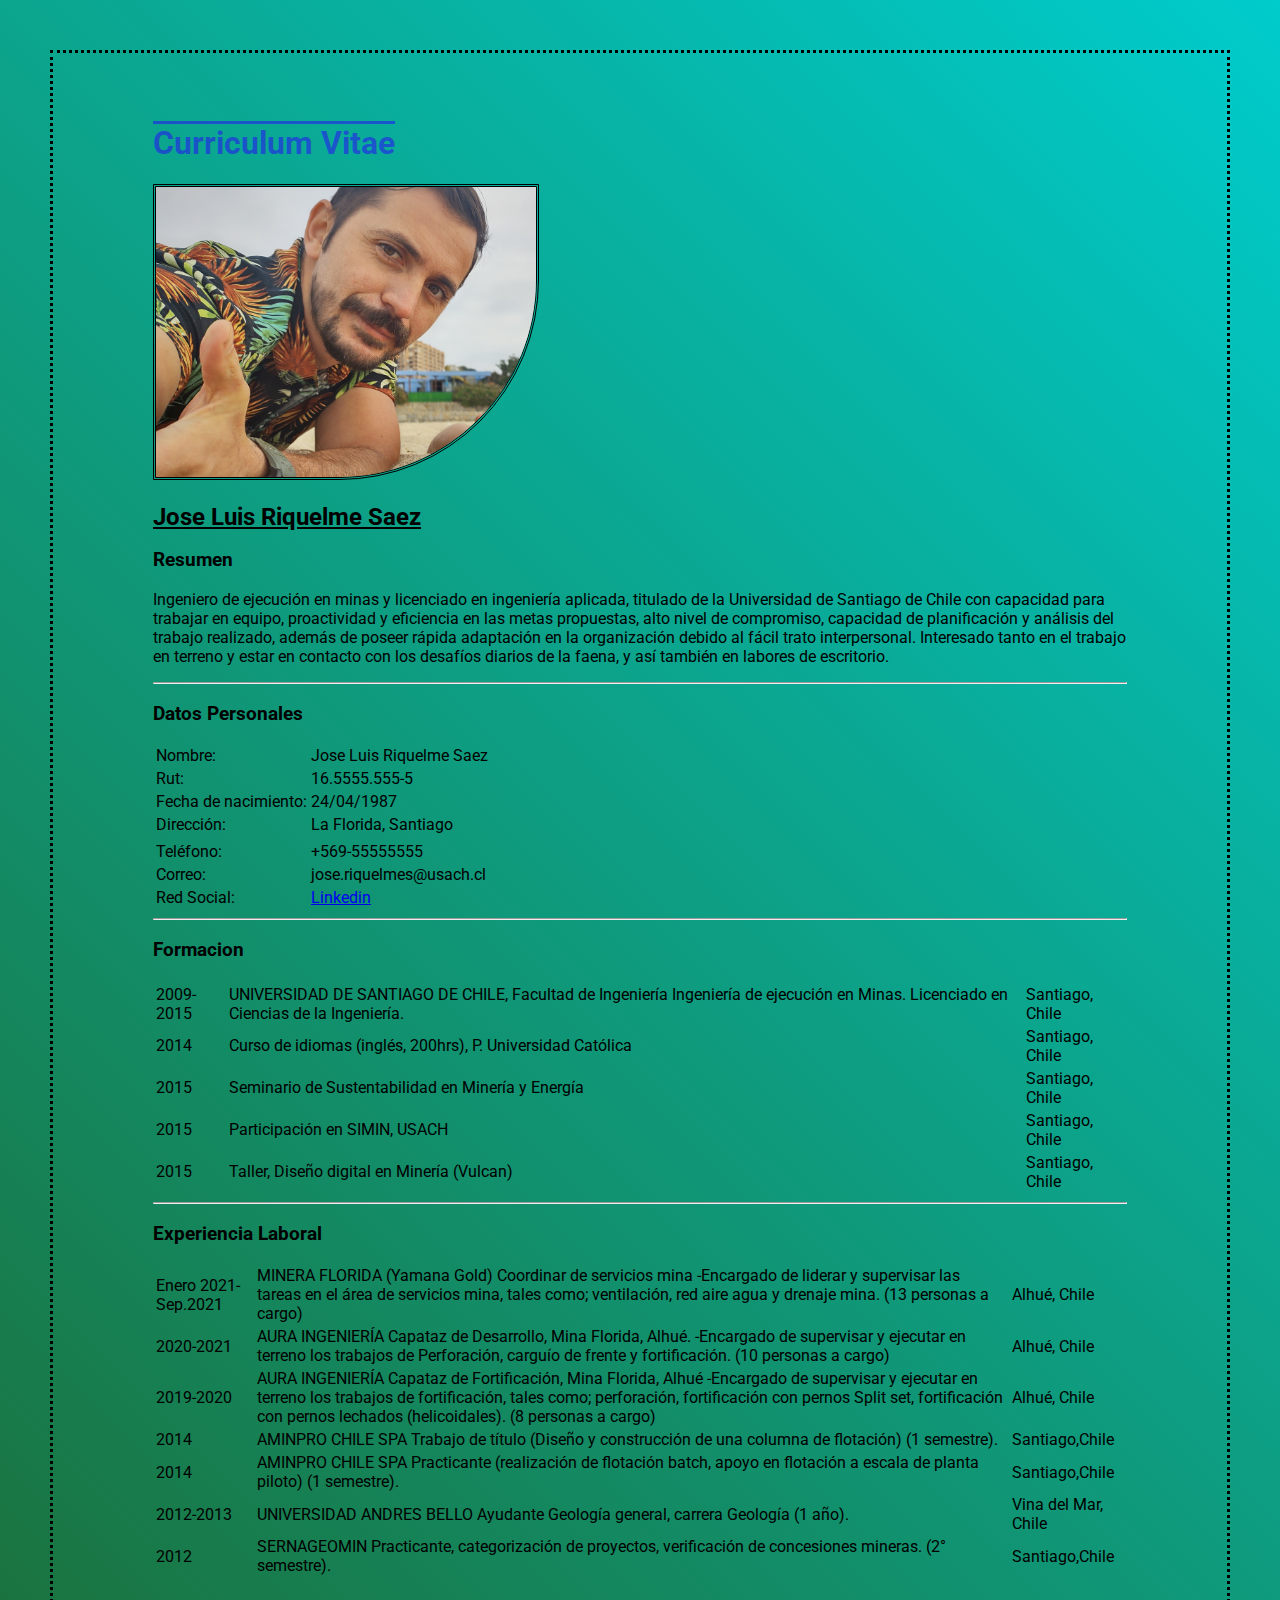
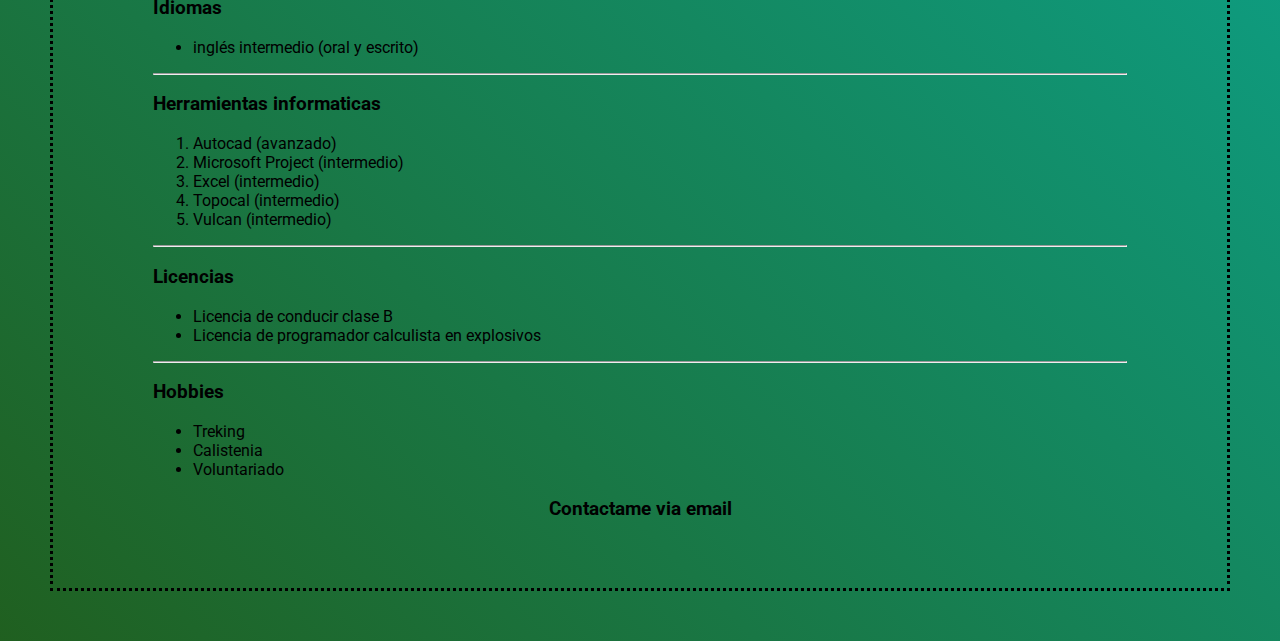
<file: index.html>
<!DOCTYPE html>
<html lang="es">
<head>
    <meta charset="UTF-8">
    <meta http-equiv="X-UA-Compatible" content="IE=edge">
    <meta name="viewport" content="width=device-width, initial-scale=1.0">
    <title>MyCV</title>
    <link href="https://fonts.googleapis.com/css2?family=Roboto:wght@100;300;500&family=Updock&display=swap" rel="stylesheet">
    <link rel="stylesheet" href="assets/css/style.css">
</head>
<body>
    <h1>Curriculum Vitae</h1>
    <div class="foto"><img src="assets/imgs/jlrs.jpg" alt="rostro de hombre en la playa">
    </div>
    <br>
    <h2>Jose Luis Riquelme Saez</h2>
    <h3>Resumen</h3>
    <p>Ingeniero de ejecución en minas y licenciado en ingeniería aplicada, titulado de la Universidad de Santiago de 
        Chile con capacidad para trabajar en equipo, proactividad y eficiencia en las metas propuestas, alto nivel de 
        compromiso, capacidad de planificación y análisis del trabajo realizado, además de poseer rápida adaptación 
        en la organización debido al fácil trato interpersonal. Interesado tanto en el trabajo en terreno y estar en 
        contacto con los desafíos diarios de la faena, y así también en labores de escritorio.
        </p>
    
        <hr>
    <h3>Datos Personales</h3>
    <table>
        <tr>
            <td>Nombre:</td>
            <td>Jose Luis Riquelme Saez</td>
        </tr>
        <tr>
            <td>Rut:</td>
            <td>16.5555.555-5</td>
        </tr>
        <tr>
            <td>Fecha de nacimiento:</td>
            <td>24/04/1987</td>
        </tr>
        <tr>
            <td>Dirección:</td>
            <td>La Florida, Santiago</td>
        </tr>
        <tr>
            <td></td>
            <td></td>
        </tr>
        <tr>
            <td>Teléfono:</td>
            <td>+569-55555555</td>
        </tr>
        <tr>
            <td>Correo:</td>
            <td>jose.riquelmes@usach.cl</td>
        </tr>
        <tr>
            <td>Red Social:</td>
            <td><a href="https://www.linkedin.com/in/jose-luis-riquelme-saez" target="_blank" rel="noopener noreferrer">Linkedin</a></td>
        </tr>
     </table>
     <hr>
    <h3>Formacion</h3>
    <table>
        <tr>

        </tr>
        <tr>
            <td>2009-2015</td>
            <td>UNIVERSIDAD DE SANTIAGO DE CHILE, Facultad de Ingeniería 
                Ingeniería de ejecución en Minas. 
                Licenciado en Ciencias de la 
                Ingeniería.
                </td>
            <td>Santiago, Chile</td>
        </tr>
        <tr>
            <td>2014</td>
            <td>Curso de idiomas (inglés, 200hrs), P. Universidad Católica </td>
            <td>Santiago, Chile</td>
        </tr>
        <tr>
            <td>2015</td>
            <td>Seminario de Sustentabilidad en Minería y Energía</td>
            <td>Santiago, Chile</td>
        </tr>
        <tr>
            <td>2015</td>
            <td>Participación en SIMIN, USACH</td>
            <td>Santiago, Chile</td>
        </tr>
        <tr>
            <td>2015</td>
            <td>Taller, Diseño digital en Minería (Vulcan) </td>
            <td>Santiago, Chile</td>
        </tr>
    </table>
    <hr>
    <h3>Experiencia Laboral</h3>
    <table>
        <tr>
            <td>Enero 2021-Sep.2021</td>
            <td>MINERA FLORIDA (Yamana Gold)
                Coordinar de servicios mina
                -Encargado de liderar y supervisar las tareas en el área de 
                servicios mina, tales como; ventilación, red aire agua y drenaje 
                mina. (13 personas a cargo)</td>
            <td>Alhué, Chile</td>
        </tr>
        <tr>
            <td>2020-2021</td>
            <td>AURA INGENIERÍA
                Capataz de Desarrollo, Mina Florida, Alhué.
                -Encargado de supervisar y ejecutar en terreno los trabajos de 
                Perforación, carguío de frente y fortificación.
                (10 personas a cargo)</td>
            <td>Alhué, Chile</td>
        </tr>
        <tr>
            <td>2019-2020</td>
            <td>AURA INGENIERÍA 
                Capataz de Fortificación, Mina Florida, Alhué
                -Encargado de supervisar y ejecutar en terreno los trabajos de 
                fortificación, tales como; perforación, fortificación con pernos 
                Split set, fortificación con pernos lechados (helicoidales).
                (8 personas a cargo)</td>
            <td>Alhué, Chile
            </td>
        </tr>
        <tr>
            <td>2014</td>
            <td>AMINPRO CHILE SPA
                Trabajo de título 
                (Diseño y construcción de una columna de flotación) 
                (1 semestre). </td>
            <td>Santiago,Chile</td>
        </tr>
        <tr>
            <td> 2014</td>
            <td>AMINPRO CHILE SPA
                Practicante 
                (realización de flotación batch, apoyo en flotación a escala de planta piloto) 
                (1 semestre).
            </td>
            <td>Santiago,Chile</td>
        </tr>
        <tr>
            <td>2012-2013</td>
            <td>UNIVERSIDAD ANDRES BELLO
                Ayudante Geología general, carrera Geología (1 año). </td>
            <td>Vina del Mar, Chile</td>
        </tr>
        <tr>
            <td>2012</td>
            <td>SERNAGEOMIN
                Practicante, categorización de proyectos, verificación de
                concesiones mineras. (2° semestre).</td>
            <td>Santiago,Chile</td>
        </tr>
    </table>
    <h3>Idiomas</h3>
    <ul>
        <li>inglés intermedio (oral y escrito)</li>
    </ul>
    <hr>
    <h3>Herramientas informaticas</h3>
    <ol>
        <li>Autocad (avanzado)</li>
        <li>Microsoft Project (intermedio)</li>
        <li>Excel (intermedio)</li>
        <li>Topocal (intermedio)</li>
        <li>Vulcan (intermedio)</li>
    </ol>
    <hr>
    <h3>Licencias</h3>
    <ul>
        <li>Licencia de conducir clase B</li>
        <li>Licencia de programador calculista en explosivos</li>
    </ul>
    <hr>
    <h3>Hobbies</h3>
    <ul>
        <li>Treking</li>
        <li>Calistenia</li>
        <li>Voluntariado</li>
    </ul>
</body>
<footer>
<h3 class="footer">Contactame via email</a></h3>
</footer>
</html>
</file>
<file: assets/css/style.css>
body{ 
    font-family: 'Roboto', sans-serif;
    background:linear-gradient(45deg,hsla(120deg,50%,25%,1),hsla(180deg,100%,40%,1));
    padding:50px 100px;
    border-style: dotted;
    margin: 50px;
    min-width: 200px;
  
}  
img{
    width:auto; max-width: 380px;
    border-end-end-radius: 200px;
    border-style: double;
   
}

h1 {
    color: hsla(250,100%,50%,0.5);
    text-decoration: overline;
    display: inline-block;
    
}
h2{
    display: inline;
    text-decoration: underline;
}
table{
    background-image: url();
}
.footer{
    text-align:center;
}
</file>
